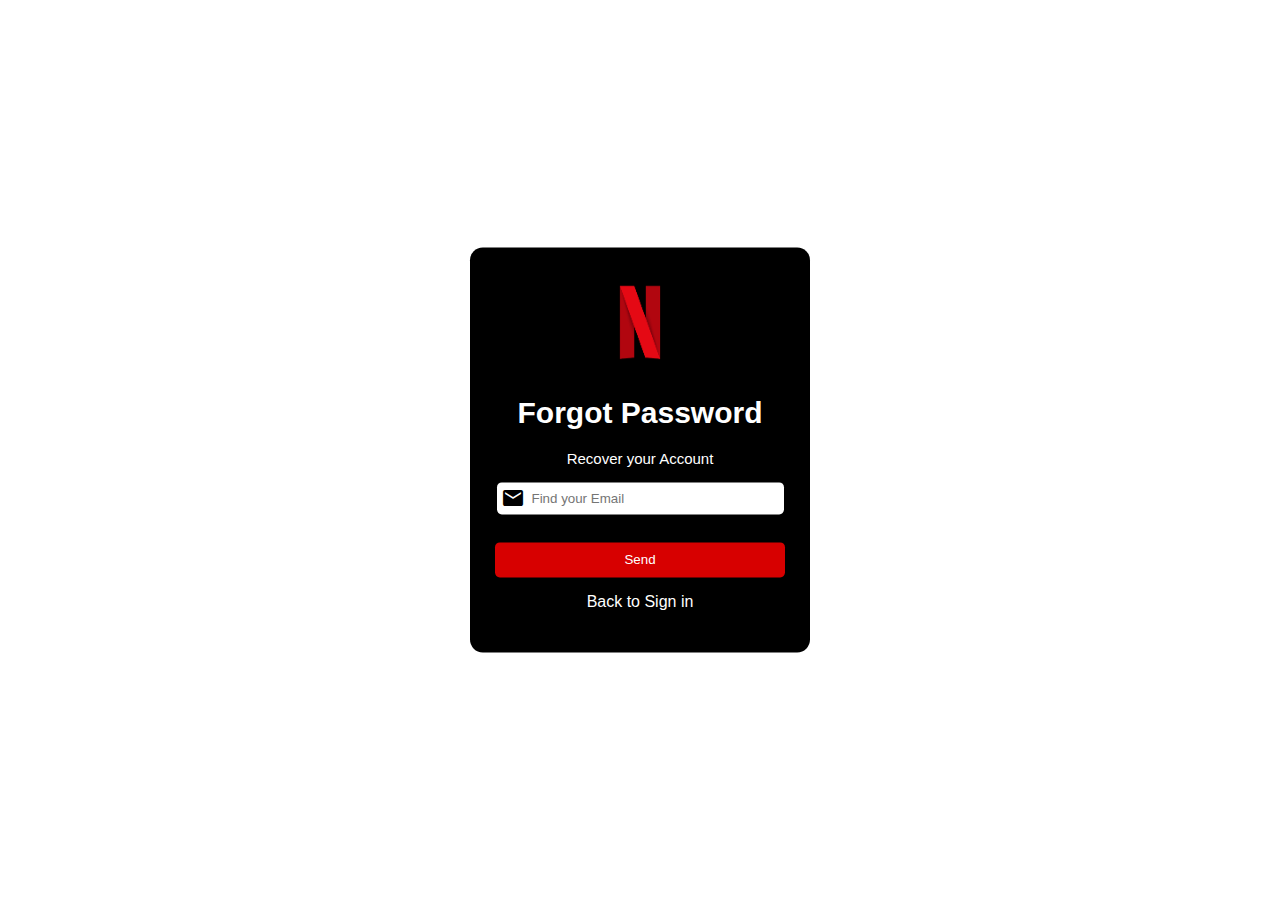
<file: forgotpassword.html>
<!DOCTYPE html>
<html>
  <head>
    <meta http-equiv="content-type" content="text/html; charset=utf-8" />
    <title>Forgot Password</title>
    <link rel="stylesheet" href="forgot.css">
    <link href="https://fonts.googleapis.com/icon?family=Material+Icons"
      rel="stylesheet">
  </head>
  <body>
    <div class="wrapper">
      <img src="[data-uri]">
      <h1>Forgot Password</h1>
      <h3>Recover your Account</h3>
      <div class="inputs">
        <div class="field">
          <span class="material-icons">email</span>
          <input type="text" placeholder="Find your Email">
        </div>
        <button type="submit">Send</button>
      </div>
      <div class="link1">
        <p><a href="login.html">Back to Sign in</a></p>
      </div>
    </div>
  </body>
</html>
</file>
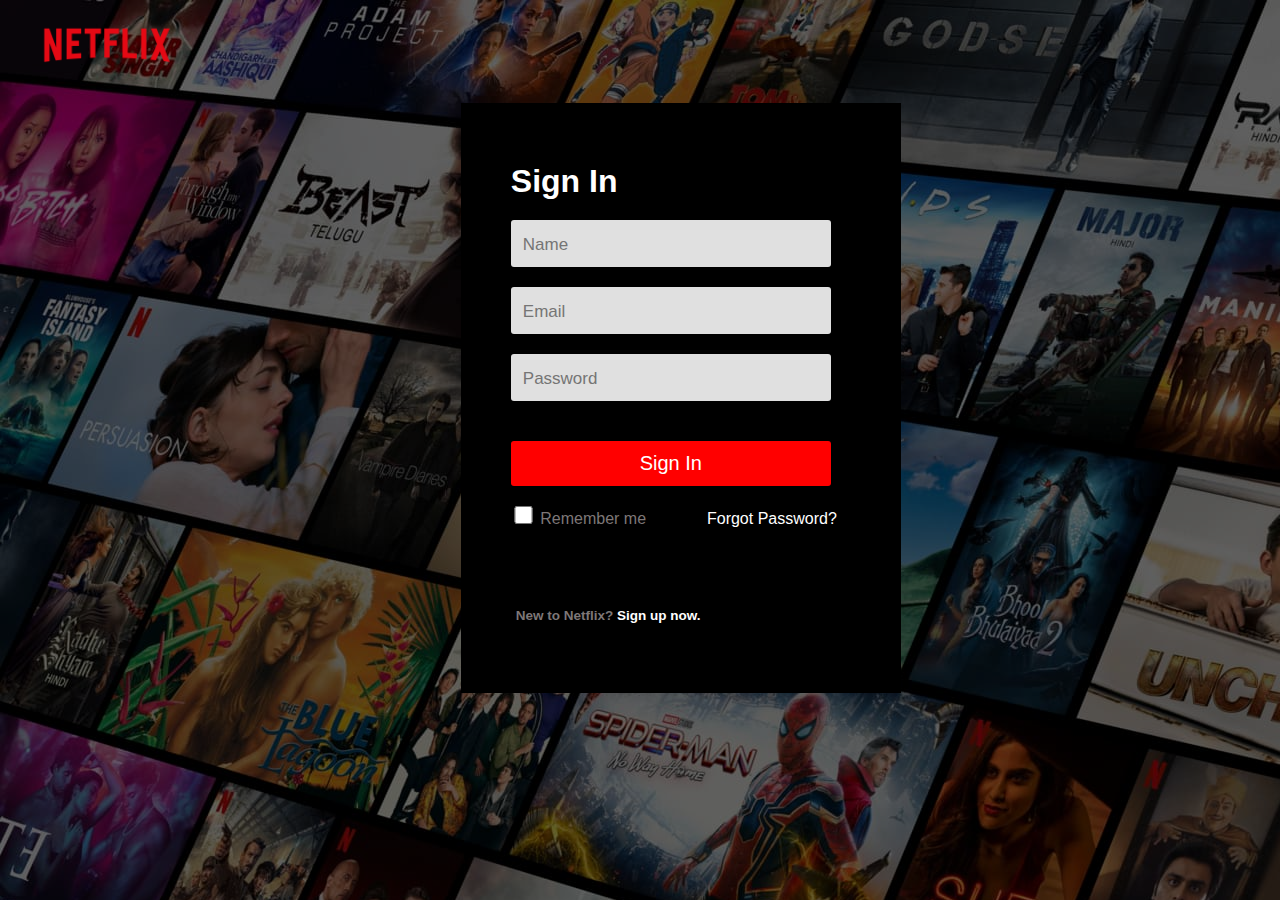
<file: login.html>
<!DOCTYPE html>
<html lang="en">
<head>
    <meta charset="UTF-8">
    <meta http-equiv="X-UA-Compatible" content="IE=edge">
    <meta name="viewport" content="width=device-width, initial-scale=1.0">
    <title>Netflix Sign in Page</title>
    <link rel="stylesheet" href="main.css">
    <script>
        function validateForm() {
            var email = document.getElementById("email").value;
            var password = document.getElementById("password").value;

            // Simulated authentication (replace with your actual authentication logic)
            if (email === "dipeshlokare02@gmail.com" && password === "dipesh123") {
                // Redirect to the dashboard page after successful login
                window.location.href = "index.html";
                return false; // Prevent form submission
            } else {
                alert("Invalid email or password. Please try again.");
                return false;
            }
        }
    </script>
</head>
<body>
    <div class="logo">
        <img src="logo.png" alt="">
    </div>

    <div class="container">
        <h1>Sign In</h1>
        <div class="form">
            <input type="name" id="name" placeholder="Name">
            <input type="email" id="email" placeholder="Email">
            <input type="password" id="password" placeholder="Password">
            <input type="submit" value="Sign In" onclick="return validateForm()">
            <input type="checkbox">
            <label>Remember me</label>
            <a href="forgotpassword.html">Forgot Password?</a>
        </div>
        <div class="content">
            <h2>New to Netflix? <a href="#">Sign up now.</a> </h2> <br>
        </div>
    </div>
</body>
</html>
</file>
<file: forgot.css>
body{
    background-image: url('https://cdn.arstechnica.net/wp-content/uploads/2022/07/netflix-640x360.jpg');
    background-size: cover;
    color: rgb(0, 0, 0);
    font-family: Sans-Serif;
  }
  .wrapper{
    position: absolute;
    top: 50%;
    left: 50%;
    transform: translate(-50%, -50%);
    text-align: center;
    padding: 25px;
    border-radius: 0.8rem;
    background-color: rgb(0, 0, 0);
  }
  .wrapper img{
    width: 100px;
  }
  .wrapper h1{
    font-size: 30px;
    color: rgb(255, 255, 255);
  }
  .wrapper h3{
    font-size: 15px;
    font-weight: 400;
    color: rgb(255, 255, 255);
  }
  .wrapper .field {
    height: 60px;
  }
  .wrapper input[ type = text ]{
    width: 250px;
    height: 30px;
    outline: none;
    border: none;
    border-radius: 0.3rem;
    padding-left: 35px;
  }
  .wrapper span{
    position: absolute;
    color: rgb(0, 0, 0);
    padding: 4px;
  }
  .wrapper button {
    width: 290px;
    height: 35px;
    border: none;
    border-radius: 0.3rem;
    color: white;
    background-color: rgb(215, 0, 0);
  }
  .link1 a{
    text-decoration: none;
    color: #ffffff;
  }
</file>
<file: main.css>
*{
    margin: 0;
    padding: 0;
    font-family: sans-serif;
}

body{
    background: rgba(0, 0, 0, 0.5) url('netflix.jpg');
    background-blend-mode: darken;
}

.logo img{
    width: 12%;
    margin-left: 30px;
}

.container{
    position: absolute;
    margin-left: 36%;
    margin-top: 1%;
    width: 440px;
    height: 590px;
    background-color: #000;
}

.container h1{
    color: #fff;
    margin-top: 60px;
    margin-left: 50px;
}

input{
    margin-left: 50px;
    margin-top: 20px;
    width: 320px;
    height: 47px;
    background-color: #e0e0e0;
    border-radius: 3px;
    border: none;
    font-size: 20px;
}

input::placeholder{
    font-size: 17px;
    margin-left: 15px;
    padding: 12px;
}

input[type=submit]{
    width: 320px;
    height: 45px;
    background-color: red;
    color: #fff;
    border-radius: 3px;
    cursor: pointer;
    margin-top: 40px;
}

input[type=checkbox]{
    width: 25px;
    height: 18px;
    border-radius: 5px;
}

label{
    color: rgb(125, 119, 119);
}

.form a{
    float: right;
    margin-top: 24px;
    margin-right: 64px;
    color: rgb(125, 119, 119);
    text-decoration: none;
}

.content{
    position: absolute;
    margin-top: 80px;
    font-size: 9px;
    margin-left: 55px;
}

.content h2{
    color: rgb(125, 119, 119);
}

.container a{
    color: #fff;
    text-decoration: none;
}
</file>
